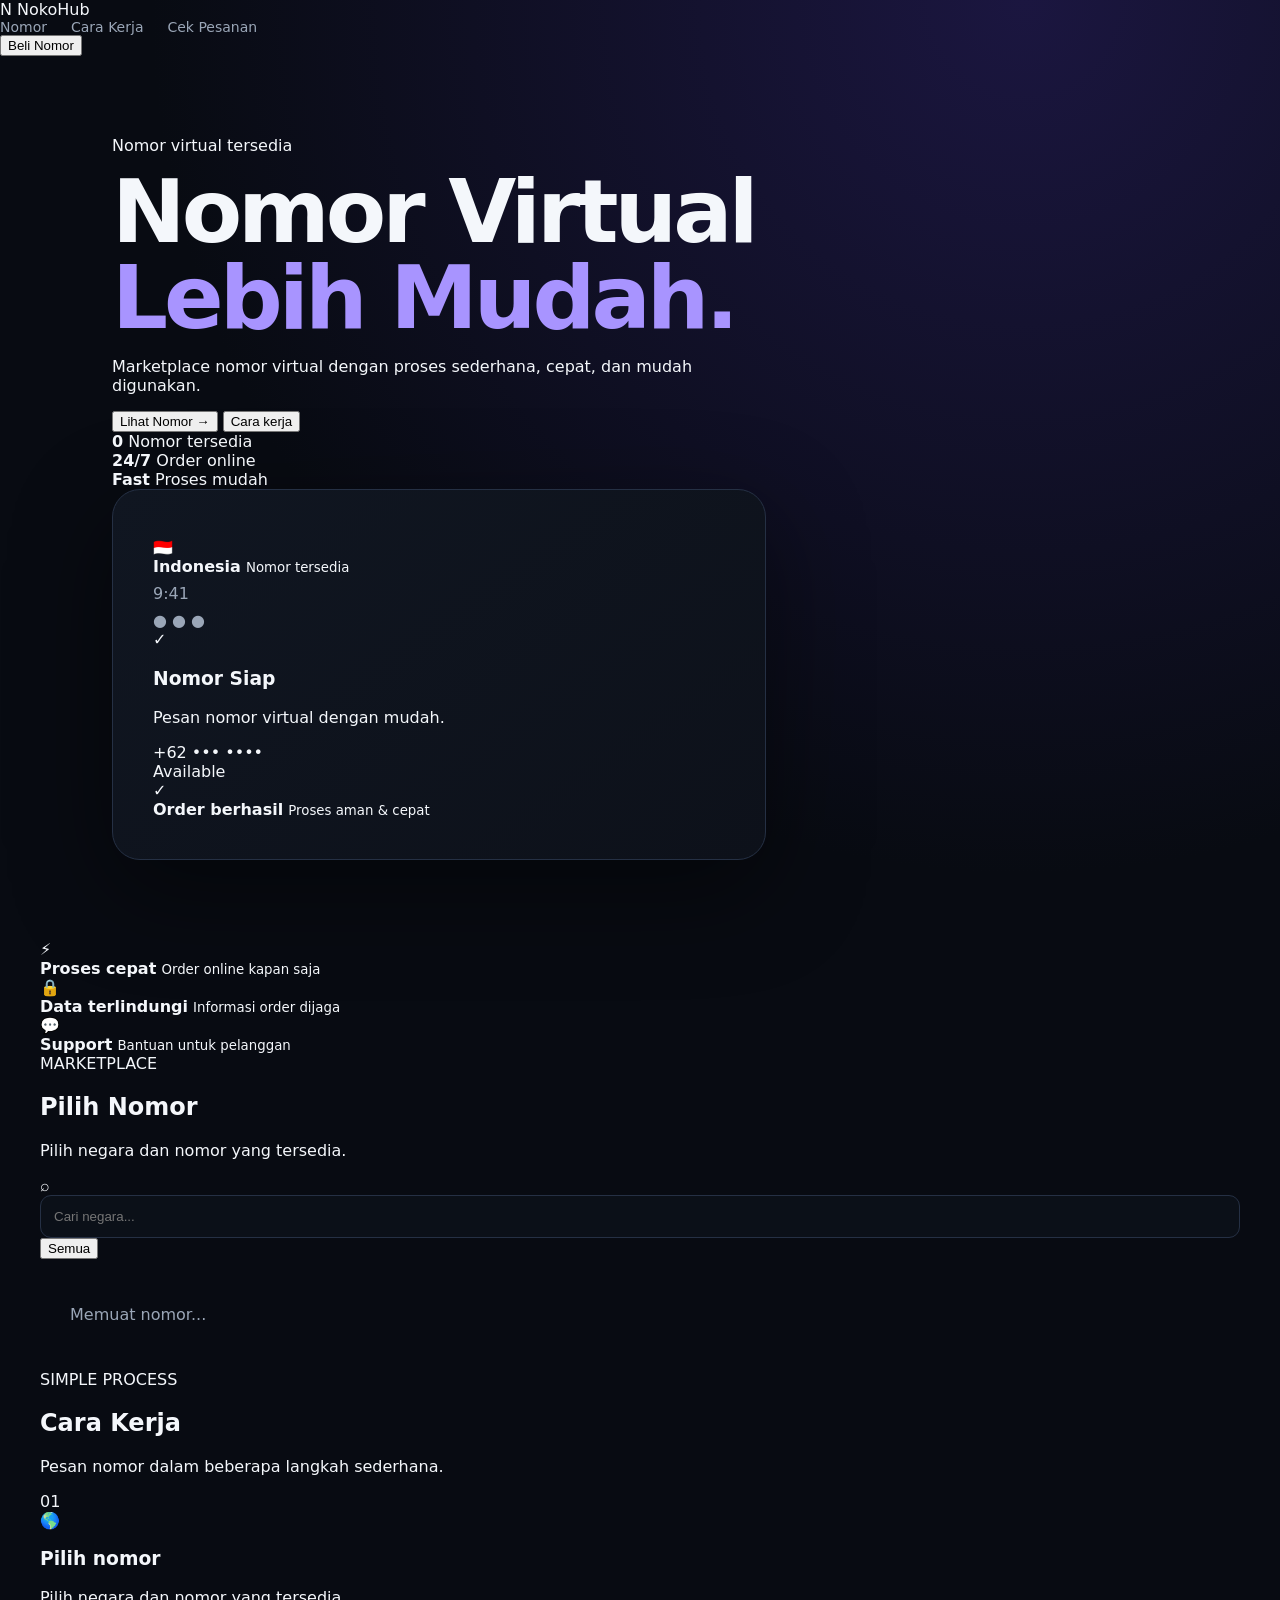
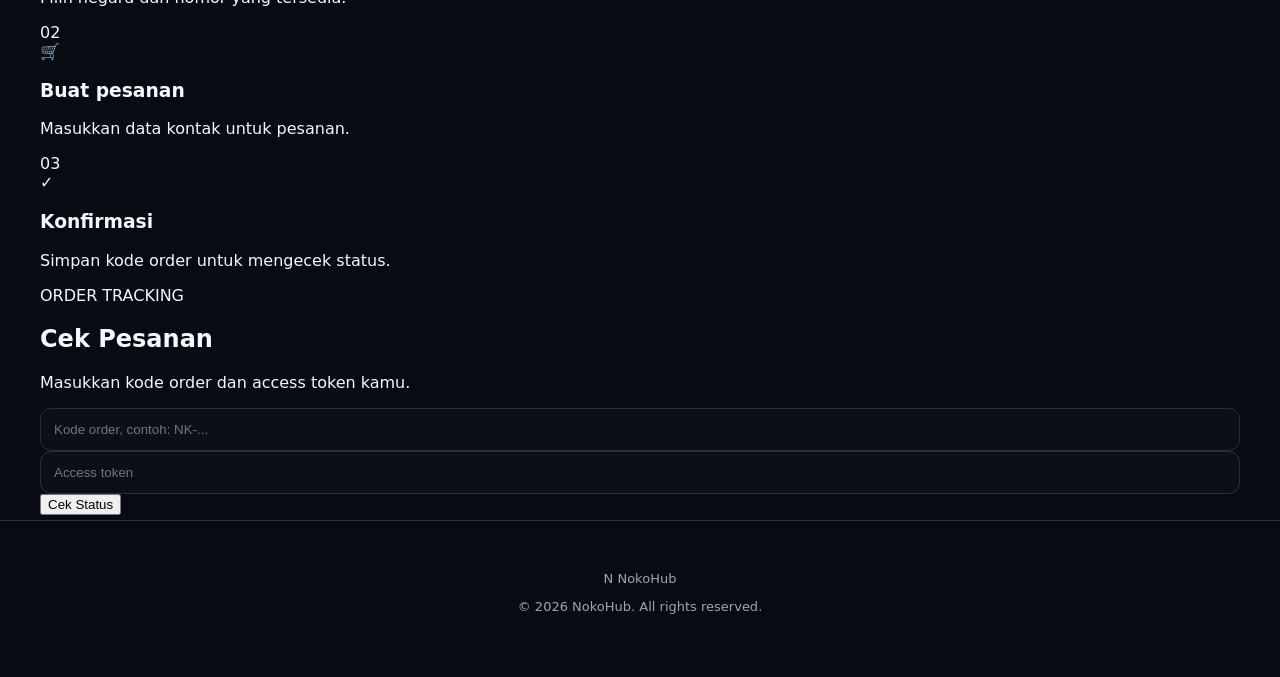
<file: public/index.html>
<!DOCTYPE html>
<html lang="id">
<head>
  <meta charset="UTF-8">
  <meta name="viewport" content="width=device-width, initial-scale=1.0">
  <meta name="theme-color" content="#070b14">
  <title>NokoHub — Virtual Number Marketplace</title>
  <link rel="stylesheet" href="/style.css">
</head>

<body>
  <div class="bg-glow"></div>

  <header class="navbar">
    <div class="container nav-inner">
      <a href="/" class="logo">
        <span class="logo-icon">N</span>
        <span>Noko<span>Hub</span></span>
      </a>

      <nav>
        <a href="#products">Nomor</a>
        <a href="#how">Cara Kerja</a>
        <a href="#order">Cek Pesanan</a>
      </nav>

      <button class="nav-btn" onclick="scrollToProducts()">Beli Nomor</button>
    </div>
  </header>

  <main>
    <section class="hero">
      <div class="container hero-grid">
        <div class="hero-content">
          <div class="badge">
            <span class="status-dot"></span>
            Nomor virtual tersedia
          </div>

          <h1>
            Nomor Virtual
            <span>Lebih Mudah.</span>
          </h1>

          <p>
            Marketplace nomor virtual dengan proses sederhana,
            cepat, dan mudah digunakan.
          </p>

          <div class="hero-actions">
            <button class="primary-btn" onclick="scrollToProducts()">
              Lihat Nomor
              <span>→</span>
            </button>

            <button class="secondary-btn" onclick="document.querySelector('#how').scrollIntoView({behavior:'smooth'})">
              Cara kerja
            </button>
          </div>

          <div class="mini-stats">
            <div>
              <strong id="availableCount">0</strong>
              <span>Nomor tersedia</span>
            </div>
            <div>
              <strong>24/7</strong>
              <span>Order online</span>
            </div>
            <div>
              <strong>Fast</strong>
              <span>Proses mudah</span>
            </div>
          </div>
        </div>

        <div class="hero-card">
          <div class="floating-card card-one">
            <span class="country-flag">🇮🇩</span>
            <div>
              <b>Indonesia</b>
              <small>Nomor tersedia</small>
            </div>
            <span class="online"></span>
          </div>

          <div class="phone-preview">
            <div class="phone-top">
              <span>9:41</span>
              <span>● ● ●</span>
            </div>

            <div class="phone-screen">
              <div class="shield">✓</div>
              <h3>Nomor Siap</h3>
              <p>Pesan nomor virtual dengan mudah.</p>
              <div class="fake-number">+62 ••• ••••</div>
              <div class="fake-btn">Available</div>
            </div>
          </div>

          <div class="floating-card card-two">
            <div class="check-circle">✓</div>
            <div>
              <b>Order berhasil</b>
              <small>Proses aman & cepat</small>
            </div>
          </div>
        </div>
      </div>
    </section>

    <section class="trust-section">
      <div class="container trust-grid">
        <div class="trust-item">
          <span>⚡</span>
          <div>
            <b>Proses cepat</b>
            <small>Order online kapan saja</small>
          </div>
        </div>

        <div class="trust-item">
          <span>🔒</span>
          <div>
            <b>Data terlindungi</b>
            <small>Informasi order dijaga</small>
          </div>
        </div>

        <div class="trust-item">
          <span>💬</span>
          <div>
            <b>Support</b>
            <small>Bantuan untuk pelanggan</small>
          </div>
        </div>
      </div>
    </section>

    <section class="products-section" id="products">
      <div class="container">
        <div class="section-heading">
          <div>
            <span class="section-label">MARKETPLACE</span>
            <h2>Pilih Nomor</h2>
            <p>Pilih negara dan nomor yang tersedia.</p>
          </div>

          <div class="search-box">
            <span>⌕</span>
            <input
              id="searchInput"
              type="text"
              placeholder="Cari negara..."
              oninput="renderProducts()"
            >
          </div>
        </div>

        <div class="filters" id="filters">
          <button class="filter active" data-country="all">Semua</button>
        </div>

        <div id="products" class="product-grid">
          <div class="loading">
            <div class="spinner"></div>
            <p>Memuat nomor...</p>
          </div>
        </div>

        <div id="emptyState" class="empty-state hidden">
          <div>📭</div>
          <h3>Nomor tidak ditemukan</h3>
          <p>Coba gunakan pencarian atau filter lain.</p>
        </div>
      </div>
    </section>

    <section class="how-section" id="how">
      <div class="container">
        <div class="section-heading centered">
          <span class="section-label">SIMPLE PROCESS</span>
          <h2>Cara Kerja</h2>
          <p>Pesan nomor dalam beberapa langkah sederhana.</p>
        </div>

        <div class="steps">
          <div class="step">
            <div class="step-number">01</div>
            <div class="step-icon">🌎</div>
            <h3>Pilih nomor</h3>
            <p>Pilih negara dan nomor yang tersedia.</p>
          </div>

          <div class="step-line"></div>

          <div class="step">
            <div class="step-number">02</div>
            <div class="step-icon">🛒</div>
            <h3>Buat pesanan</h3>
            <p>Masukkan data kontak untuk pesanan.</p>
          </div>

          <div class="step-line"></div>

          <div class="step">
            <div class="step-number">03</div>
            <div class="step-icon">✓</div>
            <h3>Konfirmasi</h3>
            <p>Simpan kode order untuk mengecek status.</p>
          </div>
        </div>
      </div>
    </section>

    <section class="check-section" id="order">
      <div class="container">
        <div class="check-card">
          <div>
            <span class="section-label">ORDER TRACKING</span>
            <h2>Cek Pesanan</h2>
            <p>Masukkan kode order dan access token kamu.</p>
          </div>

          <form id="checkForm">
            <input id="orderCode" placeholder="Kode order, contoh: NK-..." required>
            <input id="accessToken" placeholder="Access token" required>
            <button class="primary-btn" type="submit">Cek Status</button>
          </form>

          <div id="checkResult"></div>
        </div>
      </div>
    </section>
  </main>

  <footer>
    <div class="container footer-inner">
      <div class="logo">
        <span class="logo-icon">N</span>
        <span>Noko<span>Hub</span></span>
      </div>
      <p>© 2026 NokoHub. All rights reserved.</p>
    </div>
  </footer>

  <div id="orderModal" class="modal hidden">
    <div class="modal-backdrop" onclick="closeModal()"></div>

    <div class="modal-box">
      <button class="modal-close" onclick="closeModal()">×</button>

      <div class="modal-header">
        <span class="section-label">NEW ORDER</span>
        <h2>Pesan Nomor</h2>
        <p id="selectedProduct"></p>
      </div>

      <form id="orderForm">
        <input type="hidden" id="productId">

        <label>
          Nama
          <input id="customerName" required maxlength="100" placeholder="Nama kamu">
        </label>

        <label>
          Kontak
          <input id="customerContact" required maxlength="120" placeholder="WhatsApp / Telegram">
        </label>

        <label>
          Catatan <span>(opsional)</span>
          <textarea id="orderNote" maxlength="500" placeholder="Catatan pesanan..."></textarea>
        </label>

        <button class="primary-btn full" type="submit">
          Buat Pesanan
        </button>

        <div id="orderMessage"></div>
      </form>
    </div>
  </div>

  <script src="/script.js"></script>
</body>
</html>
</file>
<file: style.css>
:root{
  --bg:#080b12;--panel:#101621;--panel2:#151c29;--text:#f4f7fb;--muted:#9aa6b7;
  --line:#253044;--accent:#7c5cff;--accent2:#26d9a2;--danger:#ff6574;
}
*{box-sizing:border-box}html{scroll-behavior:smooth}body{margin:0;background:radial-gradient(circle at 80% 0,#1b1640 0,transparent 35%),var(--bg);color:var(--text);font-family:Inter,system-ui,-apple-system,Segoe UI,sans-serif}
a{color:inherit;text-decoration:none}.topbar{height:70px;border-bottom:1px solid var(--line);display:flex;align-items:center;justify-content:space-between;padding:0 6%;position:sticky;top:0;background:rgba(8,11,18,.86);backdrop-filter:blur(16px);z-index:10}.brand{font-weight:900;font-size:24px;letter-spacing:-1px}.brand span{color:var(--accent)}nav{display:flex;gap:24px;color:var(--muted);font-size:14px}nav a:hover{color:var(--text)}
main{max-width:1200px;margin:auto}.hero{min-height:600px;display:grid;grid-template-columns:1.3fr .7fr;gap:50px;align-items:center;padding:80px 6%}.eyebrow{color:var(--accent2);font-size:12px;font-weight:800;letter-spacing:2px}.hero h1{font-size:clamp(48px,7vw,88px);line-height:.98;letter-spacing:-4px;margin:14px 0}.hero h1 span{color:#a894ff}.hero-copy{max-width:600px;color:var(--muted);font-size:18px;line-height:1.7}.button{border:1px solid var(--line);background:var(--panel2);color:var(--text);padding:12px 18px;border-radius:12px;cursor:pointer;font-weight:750}.button.primary{background:var(--accent);border-color:var(--accent);color:#fff}.hero-card{border:1px solid var(--line);background:linear-gradient(145deg,var(--panel),#0d111a);padding:40px;border-radius:28px;box-shadow:0 30px 100px #0007}.hero-card strong,.hero-card span{display:block}.hero-card span{color:var(--muted);margin-top:8px}.pulse{width:70px;height:70px;border-radius:50%;background:var(--accent2);box-shadow:0 0 70px #26d9a288;margin-bottom:50px}
.section{padding:80px 6%;scroll-margin-top:70px}.section-head{display:flex;justify-content:space-between;align-items:end;gap:20px;margin-bottom:30px}.section h2{font-size:40px;margin:5px 0 0;letter-spacing:-2px}.grid{display:grid;grid-template-columns:repeat(3,1fr);gap:16px}.card,.panel{background:rgba(16,22,33,.88);border:1px solid var(--line);border-radius:20px;padding:22px}.card{display:flex;flex-direction:column;gap:12px}.flag{font-size:32px}.card h3{margin:0}.muted{color:var(--muted);line-height:1.6}.price{font-size:26px;font-weight:900}.meta{color:var(--muted);font-size:13px}.split{display:grid;grid-template-columns:1fr 1fr;gap:40px}.panel{display:flex;flex-direction:column;gap:12px}input,textarea,select{width:100%;border:1px solid var(--line);background:#0b1018;color:var(--text);padding:13px;border-radius:11px;outline:none}textarea{min-height:100px;resize:vertical}input:focus,select:focus,textarea:focus{border-color:var(--accent)}.stats{display:grid;grid-template-columns:repeat(4,1fr);gap:12px;margin-bottom:16px}.stat{background:var(--panel);border:1px solid var(--line);padding:18px;border-radius:16px}.stat b{display:block;font-size:28px}.admin-grid{display:grid;grid-template-columns:320px 1fr;gap:16px;margin-bottom:16px}.table{width:100%;overflow:auto}.row{display:grid;grid-template-columns:1fr 1fr 100px 120px;gap:10px;padding:12px 0;border-bottom:1px solid var(--line);font-size:13px}.row small{color:var(--muted)}.hidden{display:none!important}.loading{color:var(--muted);padding:30px}.modal{position:fixed;inset:0;background:#000b;display:grid;place-items:center;padding:20px;z-index:30}.modal-box{position:relative;background:var(--panel);border:1px solid var(--line);border-radius:22px;padding:28px;max-width:500px;width:100%}.close{position:absolute;right:16px;top:12px;border:0;background:none;color:#fff;font-size:30px;cursor:pointer}#orderResult,#checkResult{margin-top:5px;line-height:1.6}.success{border:1px solid #26d9a255;background:#26d9a211;padding:14px;border-radius:12px}.error{border:1px solid #ff657455;background:#ff657411;padding:14px;border-radius:12px}footer{text-align:center;color:var(--muted);padding:50px 20px;border-top:1px solid var(--line);font-size:13px}
@media(max-width:800px){nav{display:none}.hero{grid-template-columns:1fr;padding-top:55px}.grid,.split,.admin-grid{grid-template-columns:1fr}.stats{grid-template-columns:repeat(2,1fr)}.hero h1{letter-spacing:-2px}.section{padding:60px 5%}.row{grid-template-columns:1fr 1fr}}
</file>
